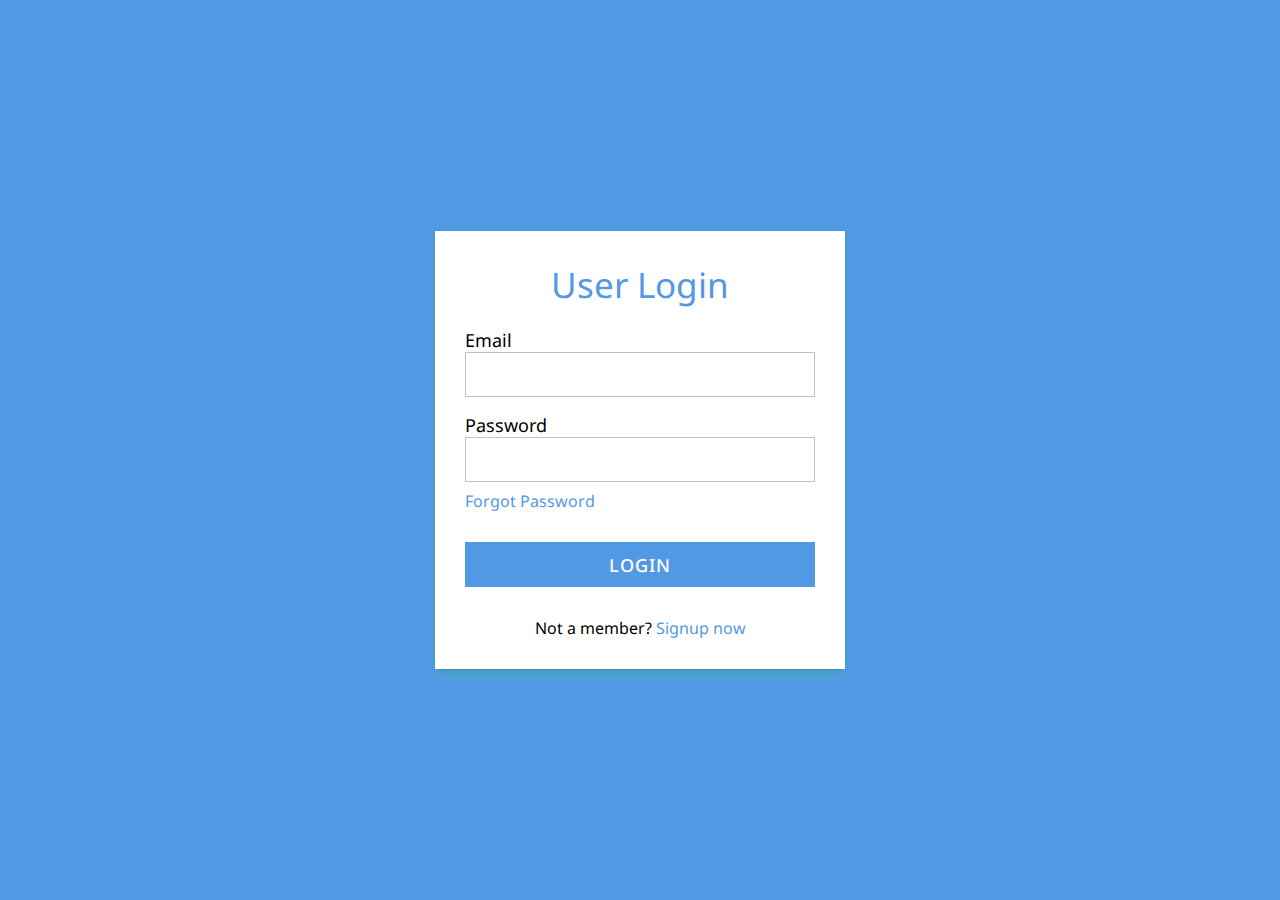
<file: index.html>
<!DOCTYPE html>
<html lang="en">
  <head>
    <meta charset="UTF-8" />
    <meta http-equiv="X-UA-Compatible" content="IE=edge" />
    <meta name="viewport" content="width=device-width, initial-scale=1.0" />
    <title>Login & Register NodeJS</title>
    <link rel="stylesheet" href="style.css" />
  </head>
  <body>
    <div class="container">
      <div class="text">User Login</div>
      <form action="#">
        <div class="data">
          <label for="email">Email</label>
          <input type="email" name="email" id="email" />
        </div>
        <div class="data">
          <label for="password">Password</label>
          <input type="password" name="password" id="password" />
        </div>
        <div class="forgot-pass">
          <a href="#">Forgot Password</a>
        </div>
        <div class="btn">
          <button class="submit">login</button>
        </div>
        <div class="signup-link">
          Not a member? <a href="register.html">Signup now</a>
        </div>
      </form>
    </div>
  </body>
</html>
</file>
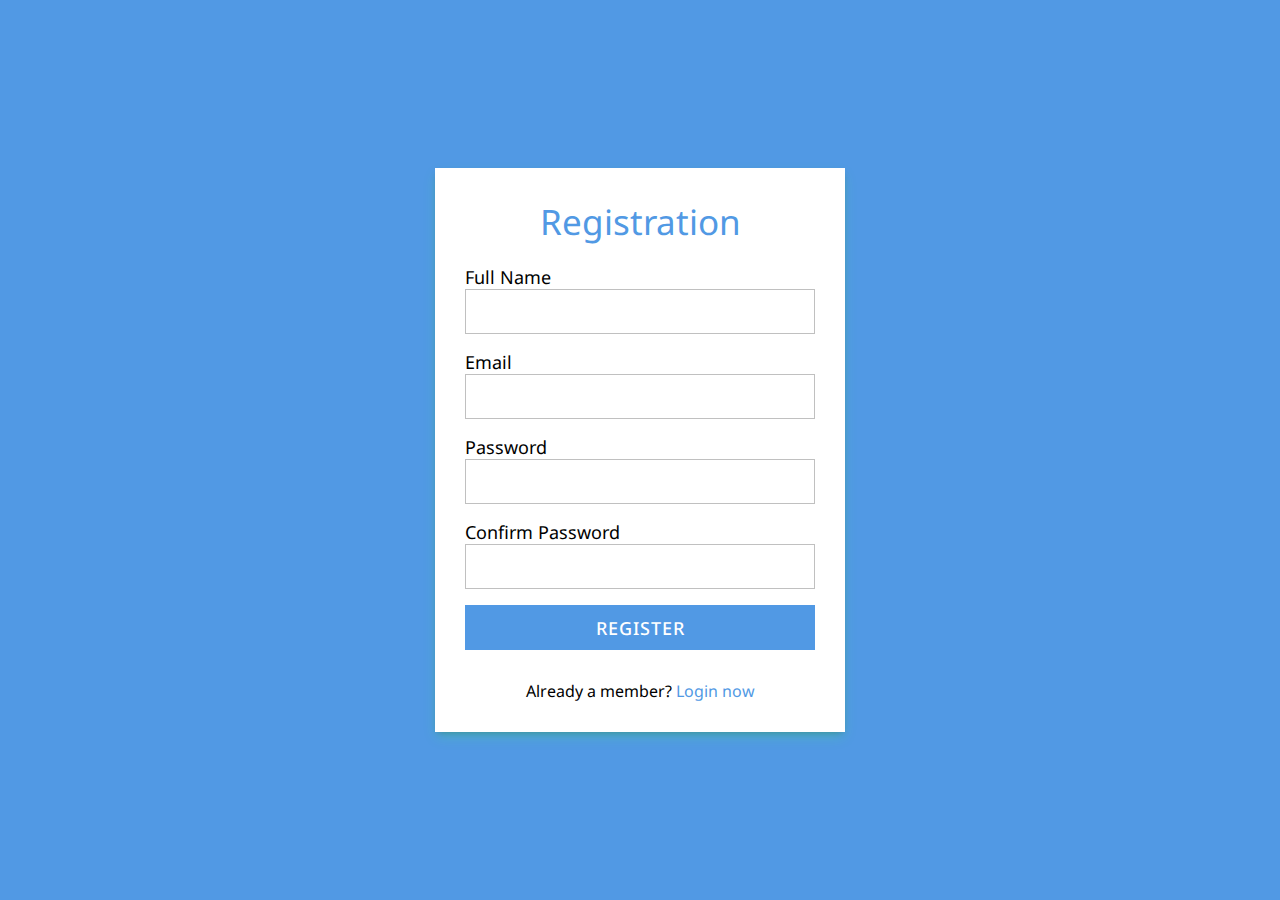
<file: register.html>
<!DOCTYPE html>
<html lang="en">
  <head>
    <meta charset="UTF-8" />
    <meta http-equiv="X-UA-Compatible" content="IE=edge" />
    <meta name="viewport" content="width=device-width, initial-scale=1.0" />
    <title>Login & Register NodeJS</title>
    <link rel="stylesheet" href="style.css" />
  </head>
  <body>
    <div class="container">
      <div class="text">Registration</div>
      <form action="#">
        <div class="data">
          <label for="name">Full Name</label>
          <input type="text" name="name" id="name" />
        </div>
        <div class="data">
          <label for="email">Email</label>
          <input type="email" name="email" id="email" />
        </div>
        <div class="data">
          <label for="password">Password</label>
          <input type="password" name="password" id="password" />
        </div>
        <div class="data">
          <label for="confirm_password">Confirm Password</label>
          <input type="password" name="confirm_password" id="password" />
        </div>

        <div class="btn">
          <button class="submit">Register</button>
        </div>
        <div class="signup-link">
          Already a member? <a href="index.html">Login now</a>
        </div>
      </form>
    </div>
  </body>
</html>
</file>
<file: style.css>
@import url("https://fonts.googleapis.com/css2?family=Noto+Sans:wght@400;500&display=swap");

* {
  margin: 0;
  padding: 0;
  box-sizing: border-box;
  font-family: "Noto Sans", sans-serif;
}

body {
  height: 100vh;
  width: 100%;
  background: #5199e4;
}

.container,
.container-fluid {
  position: absolute;
  top: 50%;
  left: 50%;
  transform: translate(-50%, -50%);
  display: block;
  background: #fff;
  width: 410px;
  padding: 30px;
  box-shadow: rgba(50, 505, 93, 0.25) 0px 6px 12px -2px,
    rgba(0, 0, 0, 0.3) 0px 3px 7px -3px;
}

.container .text {
  font-size: 35px;
  font-weight: 400;
  text-align: center;
  color: #5199e4;
}

.container form {
  margin-top: -20px;
}

.container form .data {
  height: 45px;
  width: 100%;
  margin: 40px 0;
}

form .data label {
  font-size: 18px;
}

form .data input {
  height: 100%;
  width: 100%;
  padding-left: 10px;
  font-size: 17px;
  border: 1px solid silver;
}

form .data input:focus {
  border-color: #16a085;
  border-bottom-width: 3px;
}
form .forgot-pass {
  margin-top: -8px;
}

form .forgot-pass a {
  color: #5199e4;
  text-decoration: none;
}

form .forgot-pass a:hover {
  text-decoration: underline;
}

form .btn {
  margin: 30px 0;
  height: 45px;
  width: 100%;
}

form .btn button {
  height: 100%;
  width: 100%;
  background: none;
  border: none;
  color: #fff;
  font-size: 18px;
  font-weight: 500;
  text-transform: uppercase;
  letter-spacing: 1px;
  cursor: pointer;
  background: #5199e4;
}

form .signup-link {
  text-align: center;
}

form .signup-link a {
  color: #5199e4;
  text-decoration: none;
}

form .signup-link a:hover {
  text-decoration: underline;
}

.container-fluid {
  width: 600px;
}

nav {
  width: 100%;
  height: 50px;
  background: white;
  padding: 0px 20px;
  display: flex;
  justify-content: space-between;
  align-items: center;
}

nav .logo {
  font-weight: 500;
  font-size: 18px;
  color: #34495e;
}

nav .menu a {
  margin: 10px 10px;
  text-decoration: none;
  font-size: 18px;
  color: #5199e4;
}

nav .menu a:hover {
  text-decoration: underline;
  color: burlywood;
}

.container-fluid h2 {
  font-weight: 400;
}
</file>
